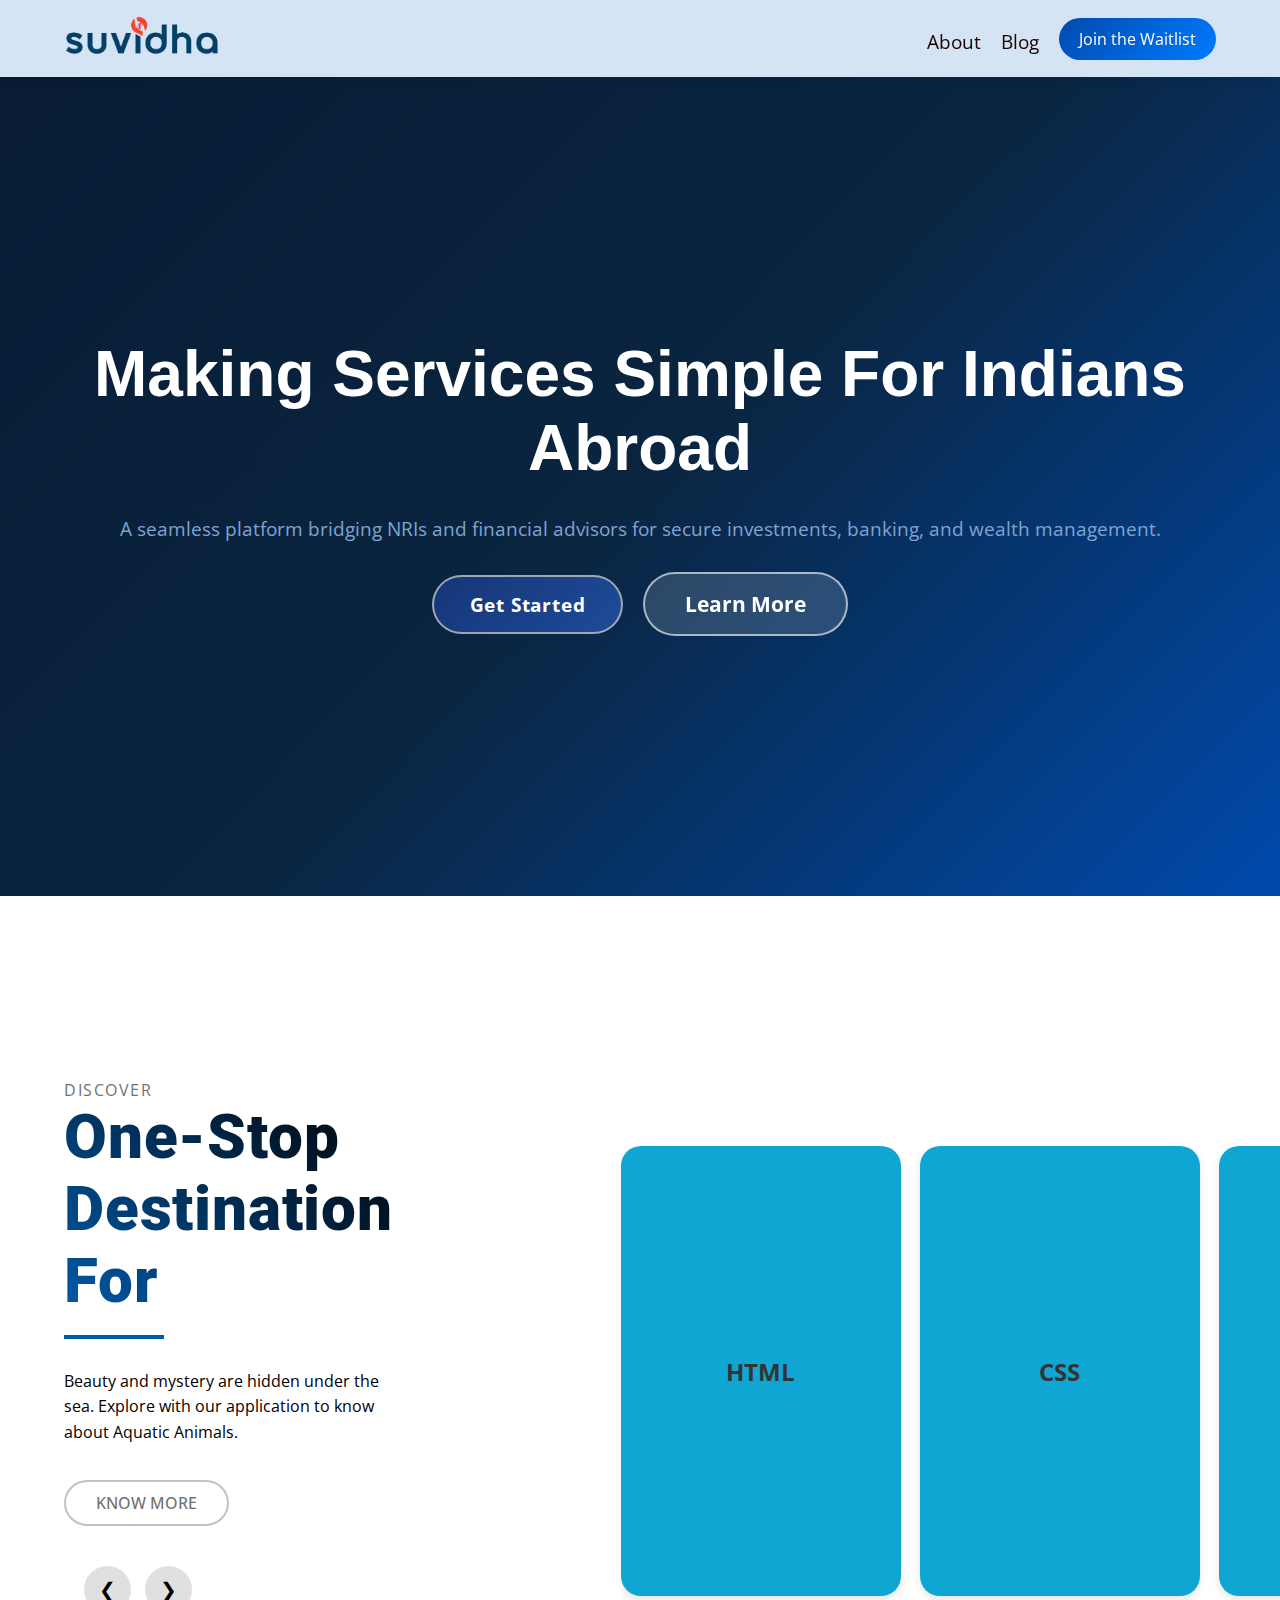
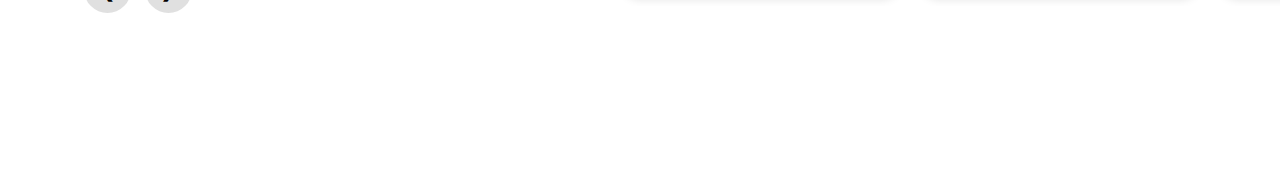
<file: index.html>
<!DOCTYPE html>
<html lang="en">

<head>
  <meta charset="UTF-8">
  <meta name="viewport" content="width=device-width, initial-scale=1.0">
  <title>Document</title>
  <link href="style.css" rel="stylesheet">
</head>

<body>
  <header class="navbar">
    <!-- <div class="logo">Suvidha</div> -->
    <div class="logo">
      <img src="suvidha-removebg-preview.png" alt="Suvidha Logo">
    </div>
    <nav class="nav-links">
      <a href="about.html">About</a>
      <!-- <a href="#services">Services</a> -->
      <!-- <a href="#how-it-works">How It Works</a> -->
      <!-- <a href="#contact">Contact</a> -->
      <a href="#blog">Blog</a>
      <button class="cta-btn">Join the Waitlist</button>
    </nav>
    <div class="menu-toggle" onclick="toggleMenu()">☰</div>
  </header>
  <section class="hero">
    <div class="hero-content">
      <h1>Making Services Simple 
        For Indians Abroad</h1>
      <p>A seamless platform bridging NRIs and financial advisors for secure investments, banking, and wealth
        management.</p>
      <div class="hero-buttons">
        <a href="#" class="cta-button">Get Started</a>
        <a href="#" class="secondary-button">Learn More</a>
      </div>
    </div>
  </section>
  <main>
    <div class="text">
      <span>discover</span>
      <h1>One-Stop Destination for</h1>
      <hr>
      <p>Beauty and mystery are hidden under the sea. Explore with our application to know about Aquatic Animals.</p>
      <a href="about.html">know more</a>
      <div class="button-container">
        <button style="margin-left:20px; margin-top: 40px;" class="arrow" onclick="scrollCarousel(-1)">&#10094;</button>
        <button style="margin-left: 10px;" class="arrow" onclick="scrollCarousel(1)">&#10095;</button>
    </div>
    </div>
 
 
     <style>
        * {
            box-sizing: border-box;
            margin: 0;
            padding: 0;
            font-family: Arial, sans-serif;
        }

        .container {
            width: 100%;
            display: flex;
            justify-content: right;
            align-items: center;
            margin-top: 50px;
            margin-right:0;
        }

        .conteudo {
            width: 80%;
            max-width: 900px;
            position: relative;
            overflow: hidden;
        }

        .carrousel {
            display: flex;
            gap: 1.2rem;
            overflow-x: auto;
            scroll-snap-type: x mandatory;
            scrollbar-width: none;
            scroll-behavior: smooth;
            padding: 10px;
        }

        .carrousel::-webkit-scrollbar {
            display: none;
        }

        .card {
            scroll-snap-align: start;
            border-radius: 20px;
            min-height: 450px;
            min-width: 280px;
            display: flex;
            align-items: center;
            justify-content: center;
            cursor: pointer;
            background: rgb(15, 166, 212);
            box-shadow: 0 4px 8px rgba(0, 0, 0, 0.1);
            transition: transform 0.3s ease-in-out;
        }

        .card:hover {
            transform: scale(1.05);
        }

        .card h1 {
            font-size: 24px;
            color: #333;
        }

        /* .arrow {
            position: absolute;
            top: 50%;
            transform: translateY(-50%);
            background-color: rgba(0, 0, 0, 0.6);
            color: white;
            border: none;
            cursor: pointer;
            padding: 10px;
            border-radius: 50%;
            font-size: 20px;
            transition: background 0.3s;
        }

        .arrow:hover {
            background-color: rgba(0, 0, 0, 0.8);
        }

        .prev {
            left: -40px;
        }

        .next {
            right: -40px;
        } */
        .arrow {
        /* margin: 20px; */
        background-color: #e0e0e0;
        border: none;
        cursor: pointer;
        padding: 10px 15px;
        border-radius: 50%;
        font-size: 20px;
        transition: background 0.3s;
    }

    .arrow:hover {
        background-color: #c0c0c0;
    }
    </style>
</head>
<body>
    <div class="container">
        <div class="conteudo">
            <!-- <button class="arrow prev" onclick="scrollCarousel(-1)">&#10094;</button> -->
            <div class="carrousel" id="carousel">
                <article class="card" onclick="scrollToCard(this)">
                    <h1>HTML</h1>
                </article>
                <article class="card" onclick="scrollToCard(this)">
                    <h1>CSS</h1>
                </article>
                <article class="card" onclick="scrollToCard(this)">
                    <h1>JS</h1>
                </article>
                <article class="card" onclick="scrollToCard(this)">
                    <h1>React JS</h1>
                </article>
                <article class="card" onclick="scrollToCard(this)">
                    <h1>NODE</h1>
                </article>
                <article class="card" onclick="scrollToCard(this)">
                    <h1>VUE</h1>
                </article>
            </div>
            <!-- <button class="arrow next" onclick="scrollCarousel(1)">&#10095;</button> -->
        </div>
      </div>
        
   

    <script>
        function scrollCarousel(direction) {
            const carousel = document.getElementById("carousel");
            const cardWidth = document.querySelector(".card").offsetWidth + 20; // Include gap
            carousel.scrollBy({ left: direction * cardWidth, behavior: 'smooth' });
        }

        function scrollToCard(card) {
            const carousel = document.getElementById("carousel");
            const cardLeft = card.offsetLeft - carousel.offsetLeft;
            carousel.scrollTo({ left: cardLeft, behavior: 'smooth' });
        }
    </script>
  </main>
  <style>@import url("https://fonts.googleapis.com/css2?family=Open+Sans:wght@400;500;600&family=Roboto:wght@300;400;500;900&display=swap");

    * {
      margin: 0;
      padding: 0;
      box-sizing: border-box;
      font-family: "Open Sans", sans-serif;
    }
    
    main {
      position: relative;
      width: calc(min(90rem, 90%));
      margin: 0 auto;
      min-height: 100vh;
      column-gap: 3rem;
      padding-block: min(20vh, 3rem);
    }
    
    .bg {
      position: fixed;
      top: -4rem;
      left: -12rem;
      z-index: -1;
      opacity: 0;
    }
    
    .bg2 {
      position: fixed;
      bottom: -2rem;
      right: -3rem;
      z-index: -1;
      width: 9.375rem;
      opacity: 0;
    }
    main> .text{
      max-width: 70%;
    }
    main > .text span {
      text-transform: uppercase;
      letter-spacing: 1.5px;
      font-size: 1rem;
      color: #717171;
    }
    
    main > .text h1 {
      text-transform: capitalize;
      letter-spacing: 0.8px;
      font-family: "Roboto", sans-serif;
      font-weight: 900;
      font-size: clamp(3.4375rem, 3.25rem + 0.75vw, 4rem);
      background-color: #005baa;
      background-image: linear-gradient(45deg, #005baa, #000000);
      background-size: 100%;
      background-repeat: repeat;
      -webkit-background-clip: text;
      -webkit-text-fill-color: transparent;
      -moz-background-clip: text;
      -moz-text-fill-color: transparent;
    }
    
    main > .text hr {
      display: block;
      background: #005baa;
      height: 0.25rem;
      width: 6.25rem;
      border: none;
      margin: 1.125rem 0 1.875rem 0;
    }
    
    main > .text p {
      line-height: 1.6;
    }
    
    main a {
      display: inline-block;
      text-decoration: none;
      text-transform: uppercase;
      color: #717171;
      font-weight: 500;
      background: #fff;
      border-radius: 3.125rem;
      transition: 0.3s ease-in-out;
    }
    
    main > .text > a {
      border: 2px solid #c2c2c2;
      margin-top: 2.188rem;
      padding: 0.625rem 1.875rem;
    }
    
    main > .text > a:hover {
      border: 0.125rem solid #005baa;
      color: #005baa;
    }
    
    
    
    @media screen and (min-width: 48rem) {
      main {
        display: flex;
        align-items: center;
        
      }
      .bg,
      .bg2 {
        opacity: 0.1;
      }
    }
    </style>
 
  




</body>
<script src="script.js"></script>

</html>
</file>
<file: style.css>
* {
    margin: 0;
    padding: 0;
    box-sizing: border-box;
    font-family: 'Inter', sans-serif;
   
  }
  /* nav section */
  .navbar {
    display: flex;
    justify-content: space-between;
    align-items: center;
    padding: 15px 5%;
    background: #d5e4f4;
    box-shadow: 0px 4px 10px rgba(0, 0, 0, 0.05);
    position: sticky;
    top: 0;
    width: 100%;
    z-index: 1000;
  }
  
  .logo {
    font-size: 1.5rem;
    font-weight: bold;
    color: #ebeef2;
  }
  
  .nav-links {
    display: flex;
    gap: 20px;
  }
  
  .nav-links a {
    position: relative;
    padding-top: 10px;
    text-decoration: none;
    color: #1c0303;
    font-size: 1.2rem;
    transition: color 0.3s;
  }
  
  .nav-links a:hover {
    color: #0a4ec3;
  }
  
  .cta-btn {
    background: linear-gradient(135deg, #004AAD, #007BFF);
    color: white;
    padding: 10px 20px;
    border: none;
    border-radius: 50px;
    font-size: 1rem;
    cursor: pointer;
    transition: background 0.3s;
  }
  
  .cta-btn:hover {
    background: linear-gradient(135deg, #003A8C, #005FCC);
    transform: scale(1.01);
    box-shadow: 0px 6px 20px rgba(0, 91, 204, 0.7);
  }
  
  /* Mobile Menu */
  .menu-toggle {
    display: none;
    font-size: 1.8rem;
    cursor: pointer;
  }
  
  @media (max-width: 768px) {
    .nav-links {
      display: none;
      flex-direction: column;
      position: absolute;
      top: 60px;
      right: 5%;
      background:#0A2540;
      width: 200px;
      box-shadow: 0px 4px 10px rgba(0, 0, 0, 0.1);
      border-radius: 5px;
      padding: 10px;
    }
    
    .nav-links a {
      padding: 10px;
      display: block;
    }
  
    .menu-toggle {
      display: block;
    }
  }
  .logo img {
    height: 40px; /* Adjust as needed */
    width: auto;
  }
  
  /* hero section */
 /* Hero Section */
 .hero {
    display: flex;
    justify-content: center;
    align-items: center;
    height: 91vh;
    text-align: center;
    color: white;
    padding: 20px;
    width: 100%;
    background: linear-gradient(135deg, #081C35, #0A2540, #004AAD);
    position: relative;
    overflow: hidden;
  }
  

  
  
  /* Hero Content */
  .hero-content {
    position: relative;
    z-index: 1;
    /* max-width: 800px; */
  }
  
  .hero h1 {
    font-family:'Lucida Sans', 'Lucida Sans Regular', 'Lucida Grande', 'Lucida Sans Unicode', Geneva, Verdana, sans-serif;
    font-size: 4rem;
    font-weight: bold;
    margin-bottom: 30px;
  }
  .hero p {
    font-size: 1.2rem;
    margin-bottom: 30px;
    color: #7fa3d2;
  }
  
  /* Hero Buttons */
  .hero-buttons {
    display: flex;
    justify-content: center;
    align-items: center;
    gap: 20px;
  }
  
  /* Premium Get Started Button */
  .cta-button {
    display: inline-block;
    padding: 14px 36px;
    font-size: 1.2rem;
    font-weight: bold;
    letter-spacing: 0.8px;
    color: white;
    background: linear-gradient(135deg, #153677, #1f4b99); /* Navy Blue Gradient */
    border-radius: 50px;
    text-decoration: none;
    position: relative;
    overflow: hidden;
    border: 2px solid rgba(192, 192, 192, 0.8); /* Silver Border */
    transition: all 0.3s ease-in-out;
  }
  
  .cta-button:hover {
    background: linear-gradient(135deg, #1f4b99, #153677);
    box-shadow: 0px 0px 15px rgba(192, 192, 192, 0.4);
    transform: scale(1.05);
  }
  
  
  /* Premium Learn More Button */
  .secondary-button {
    display: inline-block;
    padding: 16px 40px;
    font-size: 1.3rem;
    font-weight: bold;
    color: white;
    background: rgba(255, 255, 255, 0.15);
    border-radius: 50px;
    text-decoration: none;
    border: 2px solid rgba(255, 255, 255, 0.6);
    backdrop-filter: blur(10px);
    transition: all 0.3s ease-in-out;
  }
  
  .secondary-button:hover {
    background: rgba(255, 255, 255, 0.3);
    border: 2px solid white;
    transform: scale(1.08);
  }
  
  /* Responsive Design */
  @media (max-width: 768px) {
    .hero h1 { font-size: 2.5rem; }
    .cta-button, .secondary-button { font-size: 1.1rem; padding: 14px 35px; }
  }
  
  @media (max-width: 480px) {
    .hero { height: 80vh; }
    .hero h1 { font-size: 2rem; }
    .hero-buttons { flex-direction: column; gap: 15px; }
  }
</file>
